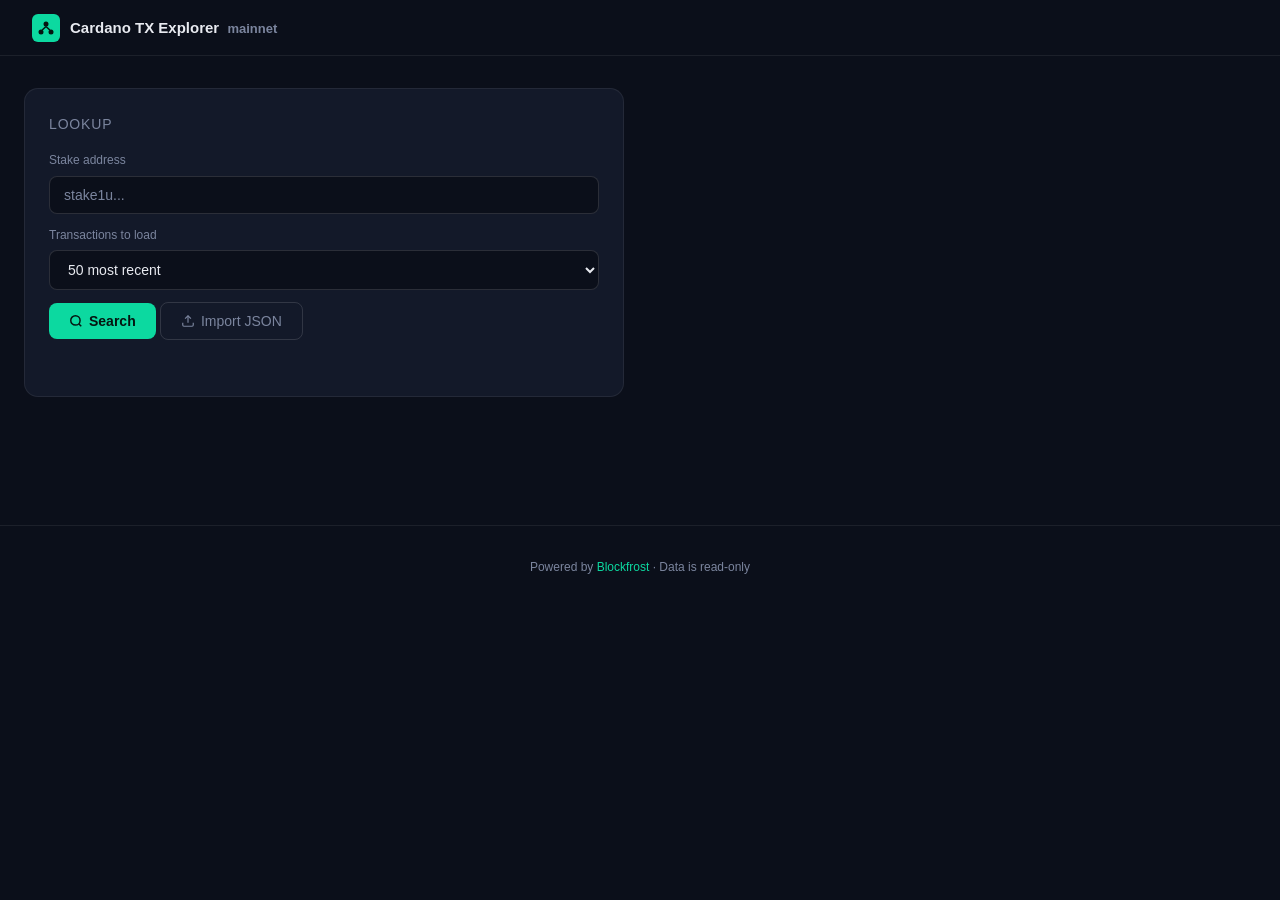
<file: index.html>
<!-- v9.0 -->
<!DOCTYPE html>
<html lang="en">
<head>
  <meta charset="UTF-8"/>
  <meta name="viewport" content="width=device-width, initial-scale=1.0"/>
  <title>Cardano TX Explorer</title>
  <link rel="stylesheet" href="css/style.css"/>
</head>
<body>
<header>
  <div class="logo">
    <svg viewBox="0 0 16 16" fill="#051510" xmlns="http://www.w3.org/2000/svg">
      <circle cx="8" cy="4" r="2.5"/><circle cx="3" cy="12" r="2.5"/><circle cx="13" cy="12" r="2.5"/>
      <line x1="8" y1="6.5" x2="4.2" y2="10" stroke="#051510" stroke-width="1.5"/>
      <line x1="8" y1="6.5" x2="11.8" y2="10" stroke="#051510" stroke-width="1.5"/>
    </svg>
  </div>
  <h1>Cardano TX Explorer <span>mainnet</span></h1>
</header>

<main>
  <!-- Label popup -->
  <div id="label-popup" style="display:none;position:fixed;inset:0;background:rgba(0,0,0,0.6);z-index:101;align-items:center;justify-content:center;">
    <div style="background:var(--surface);border:1px solid var(--border2);border-radius:14px;padding:1.5rem;width:380px;max-width:94vw;">
      <h3 style="font-size:14px;font-weight:600;margin-bottom:12px;">Label address</h3>
      <div style="font-family:var(--mono);font-size:10.5px;color:var(--muted);word-break:break-all;margin-bottom:12px;" id="label-popup-addr"></div>
      <div class="field"><label>Label</label><input id="label-popup-input" type="text" placeholder="e.g. Kraken deposit, my cold wallet…"/></div>
      <div style="font-size:12px;color:var(--muted);margin-bottom:6px;">Color:</div>
      <div id="label-popup-colors" style="display:flex;gap:8px;margin-bottom:1rem;"></div>
      <div style="display:flex;gap:8px;justify-content:space-between;">
        <button class="btn btn-ghost" id="label-popup-remove" style="color:var(--red);">Remove label</button>
        <div style="display:flex;gap:8px;">
          <button class="btn btn-ghost" id="label-popup-cancel">Cancel</button>
          <button class="btn" id="label-popup-save">Save</button>
        </div>
      </div>
    </div>
  </div>

  <!-- Search -->
  <div class="search-card">
    <h2>Lookup</h2>
    <div class="field"><label>Stake address</label><input id="stake" type="text" placeholder="stake1u..."/></div>
    <div class="field">
      <label>Transactions to load</label>
      <select id="tx-limit">
        <option value="25">25 most recent</option>
        <option value="50" selected>50 most recent</option>
        <option value="100">100 most recent</option>
        <option value="200">200 most recent</option>
        <option value="500">500 most recent</option>
        <option value="all">All transactions</option>
      </select>
    </div>
    <button class="btn" id="search-btn">
      <svg width="14" height="14" viewBox="0 0 24 24" fill="none" stroke="currentColor" stroke-width="2.5"><circle cx="11" cy="11" r="8"/><path d="m21 21-4.35-4.35"/></svg>
      Search
    </button>
    <button class="btn btn-ghost" id="import-btn">
      <svg width="14" height="14" viewBox="0 0 24 24" fill="none" stroke="currentColor" stroke-width="2"><path d="M21 15v4a2 2 0 0 1-2 2H5a2 2 0 0 1-2-2v-4"/><polyline points="17 8 12 3 7 8"/><line x1="12" y1="3" x2="12" y2="15"/></svg>
      Import JSON
    </button>
    <input type="file" id="import-file" accept="application/json" style="display:none;"/>
    <div id="status"></div>
  </div>

  <!-- Results -->
  <div id="results">
    <div class="meta-grid" id="meta-grid"></div>

    <!-- Timeline -->
    <div class="panel panel-accent">
      <div class="panel-header" data-toggle-body="timeline-body" data-toggle-chev="timeline-chev">
        <div class="panel-header-left">
          <span class="panel-chevron open" id="timeline-chev">▶</span>
          <span class="panel-header-title">Transaction Timeline</span>
          <span id="date-range"></span>
        </div>
      </div>
      <div class="panel-body open" id="timeline-body">
        <canvas id="timeline-canvas" height="110" style="width:100%;cursor:crosshair;display:block;"></canvas>
        <div id="timeline-tooltip" style="position:fixed;background:var(--surface);border:1px solid var(--border2);border-radius:8px;padding:6px 10px;font-size:11px;pointer-events:none;z-index:200;display:none;max-width:240px;"></div>
      </div>
    </div>

    <!-- Token Summary -->
    <div class="panel panel-blue" id="summary-panel" style="display:none;">
      <div class="panel-header" data-toggle-body="summary-body" data-toggle-chev="summary-chev">
        <div class="panel-header-left">
          <span class="panel-chevron" id="summary-chev">▶</span>
          <span class="panel-header-title">Token Summary</span>
        </div>
      </div>
      <div class="panel-body" id="summary-body">
        <div id="summary-table-wrap"></div>
      </div>
    </div>

    <!-- Labels Summary -->
    <div class="panel panel-blue" id="labels-summary-panel" style="display:none;">
      <div class="panel-header" data-toggle-body="labels-summary-body" data-toggle-chev="labels-summary-chev">
        <div class="panel-header-left">
          <span class="panel-chevron" id="labels-summary-chev">▶</span>
          <span class="panel-header-title">Label Summary</span>
        </div>
      </div>
      <div class="panel-body" id="labels-summary-body">
        <div id="labels-summary-wrap"></div>
      </div>
    </div>

    <!-- Labels chip bar -->
    <div id="labels-panel" style="display:none;flex-wrap:wrap;align-items:center;gap:8px;background:var(--surface2);border:1px solid var(--border2);border-radius:8px;padding:8px 12px;margin-bottom:1rem;">
      <span style="color:var(--muted);font-size:11px;flex-shrink:0;">Labels:</span>
      <div id="labels-panel-chips" style="display:flex;flex-wrap:wrap;gap:6px;"></div>
    </div>

    <!-- Token filter banner -->
    <div id="tx-filter-banner" style="display:none;align-items:center;gap:10px;flex-wrap:wrap;background:var(--surface2);border:1px solid var(--border2);border-radius:8px;padding:8px 12px;margin-bottom:1rem;font-size:12px;">
      <span style="color:var(--muted);">Filtered to</span>
      <span id="tx-filter-token-name" style="color:var(--amber);font-weight:600;"></span>
      <span style="color:var(--muted);">± </span>
      <input id="tx-filter-window" type="number" min="0" max="50" value="3"
        style="width:48px;background:var(--bg);border:1px solid var(--border2);border-radius:6px;color:var(--text);font-size:12px;padding:3px 6px;outline:none;"/>
      <span style="color:var(--muted);">txs of context</span>
      <button id="tx-filter-context-toggle" class="btn btn-ghost btn-sm">Context: on</button>
      <span style="color:var(--muted);">· + adds a tx to this token's P&amp;L</span>
      <button class="btn btn-ghost btn-sm" id="tx-filter-clear-btn" style="margin-left:auto;">✕ Clear filter</button>
    </div>

    <!-- Address filter banner -->
    <div id="addr-filter-banner" style="display:none;align-items:center;gap:10px;flex-wrap:wrap;background:var(--surface2);border:1px solid var(--border2);border-radius:8px;padding:8px 12px;margin-bottom:1rem;font-size:12px;">
      <span style="color:var(--muted);">Filtered to address</span>
      <span id="addr-filter-name" style="font-family:var(--mono);color:var(--blue);font-weight:600;word-break:break-all;"></span>
      <span id="addr-filter-pnl-target" style="display:none;font-size:11px;color:var(--accent);margin-left:4px;"></span>
      <span style="color:var(--muted);">± </span>
      <input id="addr-filter-window" type="number" min="0" max="50" value="3"
        style="width:48px;background:var(--bg);border:1px solid var(--border2);border-radius:6px;color:var(--text);font-size:12px;padding:3px 6px;outline:none;"/>
      <span style="color:var(--muted);">txs of context</span>
      <button id="addr-filter-context-toggle" class="btn btn-ghost btn-sm">Context: on</button>
      <button class="btn btn-ghost btn-sm" id="addr-filter-clear-btn" style="margin-left:auto;flex-shrink:0;">✕ Clear filter</button>
    </div>

    <!-- Split layout -->
    <div class="split-row">
      <!-- Token P&L -->
      <div class="split-col-pnl">
        <div class="panel panel-amber" id="token-pnl-sidebar" style="display:none;margin-bottom:0;">
          <div class="panel-header" data-toggle-body="pnl-panel-body" data-toggle-chev="pnl-chev">
            <div class="panel-header-left">
              <span class="panel-chevron open" id="pnl-chev">▶</span>
              <span class="panel-header-title">Token P&amp;L</span>
            </div>
            <div style="display:flex;gap:6px;" id="pnl-expand-controls">
              <button class="btn btn-ghost btn-sm" id="pnl-expand-all">Expand all</button>
              <button class="btn btn-ghost btn-sm" id="pnl-collapse-all">Collapse all</button>
            </div>
          </div>
          <div class="panel-body open" id="pnl-panel-body">
            <div id="token-pnl-list"></div>
            <div id="token-pnl-totals" style="display:none;margin-top:0.75rem;padding-top:0.75rem;border-top:1px solid var(--border);"></div>
          </div>
        </div>
      </div>

      <!-- Transaction Log -->
      <div class="split-col-log">
        <div style="display:flex;align-items:center;justify-content:space-between;margin-bottom:0.75rem;">
          <h3 id="tx-count-label" style="font-size:14px;font-weight:500;color:var(--muted);">Transaction Log</h3>
          <div style="display:flex;gap:6px;">
            <button class="btn btn-ghost btn-sm" id="export-json-btn">
              <svg width="13" height="13" viewBox="0 0 24 24" fill="none" stroke="currentColor" stroke-width="2"><path d="M21 15v4a2 2 0 0 1-2 2H5a2 2 0 0 1-2-2v-4"/><polyline points="7 10 12 15 17 10"/><line x1="12" y1="15" x2="12" y2="3"/></svg>
              Export JSON
            </button>
            <button class="btn btn-ghost btn-sm" id="export-csv-btn">
              <svg width="13" height="13" viewBox="0 0 24 24" fill="none" stroke="currentColor" stroke-width="2"><path d="M21 15v4a2 2 0 0 1-2 2H5a2 2 0 0 1-2-2v-4"/><polyline points="7 10 12 15 17 10"/><line x1="12" y1="15" x2="12" y2="3"/></svg>
              Export CSV
            </button>
          </div>
        </div>
        <div class="table-wrap">
          <table>
            <thead><tr>
              <th class="col-hash">TX Hash</th>
              <th class="col-date">Date</th>
              <th class="col-summary">My Wallet Summary</th>
            </tr></thead>
            <tbody id="tx-body"></tbody>
          </table>
        </div>
        <div class="pagination" id="pagination"></div>
      </div>
    </div>
  </div>
</main>

<footer>Powered by <a href="https://blockfrost.io" style="color:var(--accent);text-decoration:none">Blockfrost</a> · Data is read-only</footer>

<script type="module" src="js/main.js"></script>
</body>
</html>
</file>
<file: css/style.css>
*, *::before, *::after { box-sizing:border-box; margin:0; padding:0; }
:root {
  --bg:#0b0f1a; --surface:#131929; --surface2:#1a2236;
  --border:rgba(255,255,255,0.07); --border2:rgba(255,255,255,0.13);
  --text:#e8eaf0; --muted:#7b859e;
  --accent:#0cd9a0; --accent-dim:rgba(12,217,160,0.12);
  --red:#f87171; --red-dim:rgba(248,113,113,0.12);
  --amber:#fbbf24; --amber-dim:rgba(251,191,36,0.12);
  --blue:#60a5fa; --mono:'JetBrains Mono','Fira Mono',monospace;
}
body { background:var(--bg); color:var(--text); font-family:-apple-system,BlinkMacSystemFont,'Segoe UI',sans-serif; font-size:15px; line-height:1.6; min-height:100vh; }
header { border-bottom:1px solid var(--border); padding:0 2rem; height:56px; display:flex; align-items:center; gap:10px; }
header .logo { width:28px; height:28px; background:var(--accent); border-radius:6px; display:flex; align-items:center; justify-content:center; }
header .logo svg { width:16px; height:16px; }
header h1 { font-size:15px; font-weight:600; }
header span { font-size:13px; color:var(--muted); margin-left:4px; }
main { max-width:1800px; margin:0 auto; padding:2rem 1.5rem 4rem; }

/* Buttons */
.btn { display:inline-flex; align-items:center; gap:6px; background:var(--accent); color:#051510; font-size:14px; font-weight:600; border:none; border-radius:8px; padding:10px 20px; cursor:pointer; transition:opacity 0.15s; flex-shrink:0; }
.btn:hover { opacity:0.85; } .btn:disabled { opacity:0.4; cursor:not-allowed; }
.btn-ghost { background:transparent; color:var(--muted); border:1px solid var(--border2); font-weight:500; }
.btn-ghost:hover { color:var(--text); opacity:1; background:var(--surface2); }
.btn-sm { padding:5px 12px; font-size:12px; }

/* Search */
.search-card { background:var(--surface); border:1px solid var(--border); border-radius:14px; padding:1.5rem; margin-bottom:1rem; max-width:600px; }
.search-card h2 { font-size:14px; font-weight:500; color:var(--muted); text-transform:uppercase; letter-spacing:0.06em; margin-bottom:1rem; }
.field { margin-bottom:0.75rem; }
.field label { display:block; font-size:12px; color:var(--muted); margin-bottom:5px; }
.field input, .field select { width:100%; background:var(--bg); border:1px solid var(--border2); border-radius:8px; color:var(--text); font-size:14px; font-family:inherit; padding:10px 14px; outline:none; transition:border-color 0.15s; cursor:pointer; }
.field input:focus { border-color:var(--accent); }
.field input::placeholder { color:var(--muted); }
#status { font-size:13px; color:var(--muted); margin-top:0.75rem; min-height:20px; }
#status.error { color:var(--red); }
#results { display:none; }

/* Meta grid */
.meta-grid { display:grid; grid-template-columns:repeat(auto-fit,minmax(150px,1fr)); gap:10px; margin-bottom:1.5rem; }
.metric { background:var(--surface); border:1px solid var(--border); border-radius:10px; padding:14px 16px; }
.metric-label { font-size:11px; color:var(--muted); text-transform:uppercase; letter-spacing:0.05em; margin-bottom:6px; }
.metric-value { font-size:20px; font-weight:600; letter-spacing:-0.02em; }
.metric-value.ada::after { content:' ₳'; font-size:14px; font-weight:400; color:var(--muted); }

/* Panels */
.panel { background:var(--surface); border:1px solid var(--border); border-radius:12px; margin-bottom:1rem; overflow:hidden; }
.panel-accent { border-left:3px solid var(--accent); }
.panel-amber  { border-left:3px solid var(--amber); }
.panel-blue   { border-left:3px solid var(--blue); }
.panel-header { display:flex; align-items:center; justify-content:space-between; padding:0.75rem 1rem; cursor:pointer; user-select:none; background:var(--surface); position:sticky; top:0; z-index:10; border-bottom:1px solid var(--border); }
.panel-header:hover { background:var(--surface2); }
.panel-header-left { display:flex; align-items:center; gap:8px; }
.panel-header-title { font-size:12px; font-weight:600; text-transform:uppercase; letter-spacing:0.05em; color:var(--muted); }
.panel-chevron { font-size:11px; color:var(--muted); transition:transform 0.2s; display:inline-block; }
.panel-chevron.open { transform:rotate(90deg); }
.panel-body { padding:1rem; display:none; }
.panel-body.open { display:block; }

/* Skeleton */
.skeleton-row td { padding:12px 14px; }
.skeleton-bar { height:12px; border-radius:4px; background:linear-gradient(90deg,var(--surface2) 25%,var(--surface) 50%,var(--surface2) 75%); background-size:200% 100%; animation:shimmer 1.2s infinite; }
@keyframes shimmer { 0%{background-position:200% 0} 100%{background-position:-200% 0} }

/* Two-column layout */
.split-row { display:flex; gap:1rem; align-items:flex-start; width:100%; }
.split-col-pnl { flex:0 0 38%; min-width:340px; max-width:560px; position:sticky; top:1rem; max-height:calc(100vh - 2rem); overflow-y:auto; }
.split-col-log { flex:1 1 auto; min-width:0; }

/* Table */
.table-wrap { background:var(--surface); border:1px solid var(--border); border-radius:12px; overflow:hidden; }
table { width:100%; border-collapse:collapse; font-size:13px; table-layout:fixed; }
thead { background:var(--surface2); }
th { padding:10px 14px; text-align:left; font-size:11px; font-weight:500; color:var(--muted); text-transform:uppercase; letter-spacing:0.05em; border-bottom:1px solid var(--border); }
td { padding:11px 14px; border-bottom:1px solid var(--border); vertical-align:top; }
tr:last-child td { border-bottom:none; }
tr:hover td { background:rgba(255,255,255,0.02); }
.col-hash { width:22%; } .col-date { width:13%; } .col-summary { width:65%; }
.hash-cell { font-family:var(--mono); font-size:11px; }
.hash-cell a { color:var(--blue); text-decoration:none; }
.hash-cell a:hover { text-decoration:underline; }

/* UTxO */
.utxo-list { display:flex; flex-direction:column; gap:6px; }
.utxo-entry { display:flex; flex-direction:column; gap:2px; }
.utxo-entry.hidden { display:none; }
.utxo-ada { font-family:var(--mono); font-size:12px; color:var(--text); white-space:nowrap; }
.utxo-expand-btn { margin-top:4px; background:none; border:none; padding:0; font-size:11px; color:var(--accent); cursor:pointer; }
.utxo-expand-btn:hover { text-decoration:underline; }

/* P&L detail */
.pnl-token-row { margin-bottom:0.5rem; border:1px solid var(--border); border-radius:8px; overflow:hidden; }
.pnl-token-header { display:flex; align-items:center; gap:8px; padding:8px 12px; background:var(--surface2); cursor:pointer; user-select:none; flex-wrap:wrap; }
.pnl-token-header:hover { background:rgba(255,255,255,0.04); }
.pnl-token-header.filtering { background:var(--amber-dim); }
.pnl-token-header.targeting { background:var(--accent-dim); border-left:3px solid var(--accent); }
.pnl-token-name { font-size:12px; font-weight:600; color:var(--amber); flex:1; min-width:80px; }
.pnl-stat { font-size:11px; font-family:var(--mono); }
.pnl-token-body { display:none; padding:8px 12px; }
.pnl-token-body.open { display:block; }
.pnl-tx-row { display:grid; grid-template-columns:1fr 80px 75px 75px 22px; gap:10px; align-items:center; padding:8px 0; border-bottom:1px solid var(--border); font-size:11px; }
.pnl-tx-row:last-child { border-bottom:none; }
.pnl-tx-link { font-family:var(--mono); color:var(--blue); text-decoration:underline; font-size:10.5px; cursor:pointer; }
.pnl-remove-btn { background:none;border:none;color:var(--muted);cursor:pointer;font-size:13px;padding:0;justify-self:end; }
.pnl-remove-btn:hover { color:var(--red); }
.pnl-summary-box { margin-top:8px; padding:8px 10px; background:var(--surface2); border-radius:8px; }

/* Summary table */
.summary-table { width:100%; border-collapse:collapse; font-size:12px; }
.summary-table th { text-align:left; padding:6px 10px; border-bottom:1px solid var(--border); font-size:10px; color:var(--muted); text-transform:uppercase; letter-spacing:0.05em; font-weight:500; }
.summary-table td { padding:8px 10px; border-bottom:1px solid var(--border); font-family:var(--mono); }
.summary-table tr:last-child td { border-bottom:none; }
.summary-table tr:hover td { background:rgba(255,255,255,0.02); }

/* Swap badge */
.swap-badge { font-size:9px; font-weight:700; padding:1px 5px; border-radius:3px; background:var(--accent-dim); color:var(--accent); text-transform:uppercase; letter-spacing:0.05em; flex-shrink:0; }
.tx-row-anchor { box-shadow: inset 3px 0 0 var(--amber); }

/* Address labels */
.label-chip { display:inline-flex;align-items:center;gap:4px;font-size:9.5px;font-weight:600;padding:1px 6px;border-radius:99px;white-space:nowrap; }
.label-chip.accent { background:var(--accent-dim); color:var(--accent); }
.label-chip.amber  { background:var(--amber-dim);  color:var(--amber); }
.label-chip.blue   { background:rgba(96,165,250,0.12); color:var(--blue); }
.label-chip.red    { background:var(--red-dim); color:var(--red); }
.label-star-btn { background:none;border:none;color:var(--muted);cursor:pointer;font-size:11px;padding:0 2px;flex-shrink:0; }
.label-star-btn:hover { color:var(--amber); }

/* + button on tx rows */
.pnl-add-btn { display:inline-flex;align-items:center;justify-content:center;width:18px;height:18px;margin-left:6px;background:var(--surface2);border:1px solid var(--border2);border-radius:4px;color:var(--muted);font-size:13px;cursor:pointer;vertical-align:middle;transition:all 0.15s;flex-shrink:0; }
.pnl-add-btn:hover:not(:disabled) { border-color:var(--accent);color:var(--accent); }
.pnl-add-btn.active { background:var(--accent-dim);border-color:var(--accent);color:var(--accent); }
.pnl-add-btn:disabled { opacity:0.3; cursor:not-allowed; }

/* Misc */
.pagination { display:flex; align-items:center; gap:6px; margin-top:1rem; justify-content:center; flex-wrap:wrap; position:sticky; bottom:0; background:var(--bg); padding:0.75rem 0; border-top:1px solid var(--border); z-index:20; }
.pagination span { font-size:13px; color:var(--muted); }
.spinner { display:inline-block; width:14px; height:14px; border:2px solid var(--border2); border-top-color:var(--accent); border-radius:50%; animation:spin 0.7s linear infinite; vertical-align:-2px; }
@keyframes spin { to { transform:rotate(360deg); } }
#date-range { font-size:11px; color:var(--muted); margin-left:8px; }
footer { text-align:center; padding:2rem; font-size:12px; color:var(--muted); border-top:1px solid var(--border); margin-top:3rem; }

@media (max-width:900px) {
  .split-row { flex-direction:column; }
  .split-col-pnl, .split-col-log { flex:1 1 auto; max-width:none; min-width:0; width:100%; }
  .split-col-pnl { position:static; max-height:none; overflow-y:visible; }
}
@media (max-width:700px) { .col-date { display:none; } .col-hash { width:28%; } .col-summary { width:72%; } main { padding:1rem 1rem 3rem; } }
</file>
